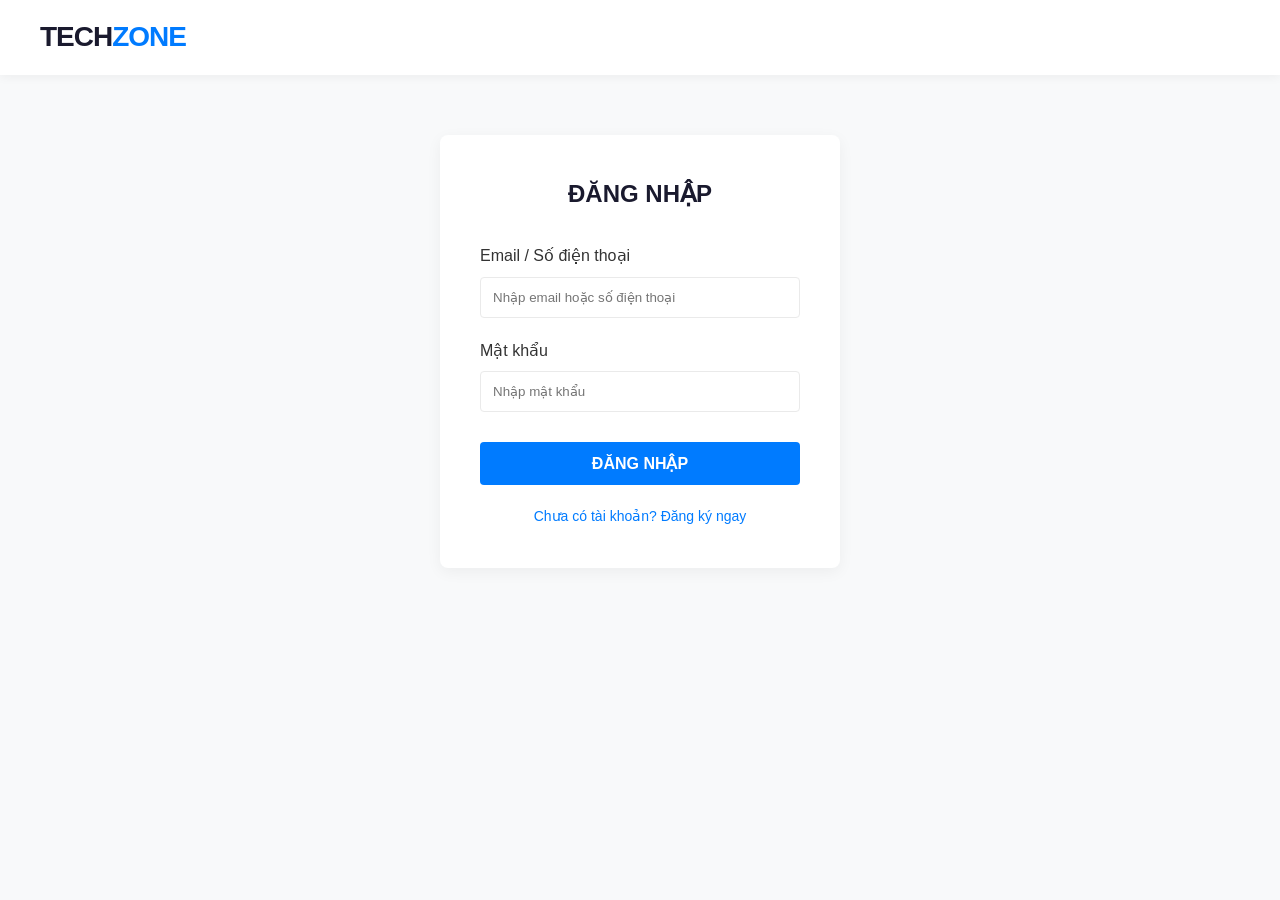
<file: account.html>
<!DOCTYPE html>
<html lang="vi">
<head>
    <meta charset="UTF-8">
    <meta name="viewport" content="width=device-width, initial-scale=1.0">
    <title>Tài khoản của tôi - TECHZONE</title>
    <link rel="stylesheet" href="css/style.css">
    <link rel="stylesheet" href="https://cdnjs.cloudflare.com/ajax/libs/font-awesome/6.4.0/css/all.min.css">
    <style>
        .account-layout { display: flex; gap: 30px; margin-top: 30px; margin-bottom: 60px; }
        .account-sidebar { width: 250px; background: white; border-radius: var(--radius); box-shadow: var(--shadow); padding: 20px; }
        .account-nav { list-style: none; }
        .account-nav li { margin-bottom: 10px; }
        .account-nav a { display: block; padding: 10px 15px; border-radius: 4px; color: var(--dark-color); transition: var(--transition); }
        .account-nav a:hover, .account-nav a.active { background: var(--primary-color); color: white; }
        
        .account-content { flex: 1; background: white; border-radius: var(--radius); box-shadow: var(--shadow); padding: 30px; }
        .account-content h2 { margin-bottom: 20px; border-bottom: 1px solid var(--border); padding-bottom: 10px; }
        
        .info-group { margin-bottom: 15px; }
        .info-group strong { display: inline-block; width: 120px; color: #555; }
        
        .order-table { width: 100%; border-collapse: collapse; margin-top: 20px; }
        .order-table th, .order-table td { padding: 12px; border: 1px solid var(--border); text-align: left; }
        .order-table th { background: #f8f9fa; }
        .status-badge { padding: 4px 8px; border-radius: 4px; font-size: 12px; font-weight: bold; }
        .status-pending { background: #f39c12; color: white; }
        .status-done { background: var(--success); color: white; }
        .status-cancel { background: var(--danger); color: white; }
    </style>
</head>
<body>
    <header class="header">
        <div class="container header-container">
            <div class="logo"><a href="index.html">TECH<span>ZONE</span></a></div>
            <div class="header-actions">
                <a href="cart.html" class="action-btn"><i class="fas fa-shopping-cart"></i>Giỏ hàng<span id="cartCount" class="badge">0</span></a>
            </div>
        </div>
        <nav class="navbar">
            <div class="container">
                <ul class="nav-links">
                    <li><a href="index.html">Trang chủ</a></li>
                    <li><a href="products.html">Sản phẩm</a></li>
                </ul>
            </div>
        </nav>
    </header>

    <div class="container">
        <div class="account-layout">
            <div class="account-sidebar">
                <div style="text-align: center; margin-bottom: 20px;">
                    <div style="width: 80px; height: 80px; background: #eee; border-radius: 50%; margin: 0 auto 10px; display: flex; align-items: center; justify-content: center; font-size: 30px; color: #aaa;">
                        <i class="fas fa-user"></i>
                    </div>
                    <h3 id="sidebarName">Người dùng</h3>
                </div>
                <ul class="account-nav">
                    <li><a href="#" class="active" id="tabInfo">Thông tin tài khoản</a></li>
                    <li><a href="#" id="tabOrders">Đơn hàng của tôi</a></li>
                    <li><a href="#" id="btnLogout" style="color: var(--danger);"><i class="fas fa-sign-out-alt"></i> Đăng xuất</a></li>
                </ul>
            </div>

            <div class="account-content" id="contentInfo">
                <h2>Thông tin cá nhân</h2>
                <div class="info-group"><strong>Họ và tên:</strong> <span id="infoName"></span></div>
                <div class="info-group"><strong>Email:</strong> <span id="infoEmail"></span></div>
                <div class="info-group"><strong>Điện thoại:</strong> <span id="infoPhone"></span></div>
                <button class="btn-fill" style="margin-top: 20px; padding: 10px 20px; font-size: 14px;">Cập nhật thông tin</button>
            </div>

            <div class="account-content" id="contentOrders" style="display: none;">
                <h2>Lịch sử đơn hàng</h2>
                <table class="order-table">
                    <thead>
                        <tr>
                            <th>Mã ĐH</th>
                            <th>Ngày đặt</th>
                            <th>Tổng tiền</th>
                            <th>Trạng thái</th>
                        </tr>
                    </thead>
                    <tbody id="orderListBody">
                        <!-- Injected by JS -->
                    </tbody>
                </table>
            </div>
        </div>
    </div>

    <script src="js/data.js"></script>
    <script src="js/cart.js"></script>
    <script src="js/account.js"></script>
</body>
</html>
</file>
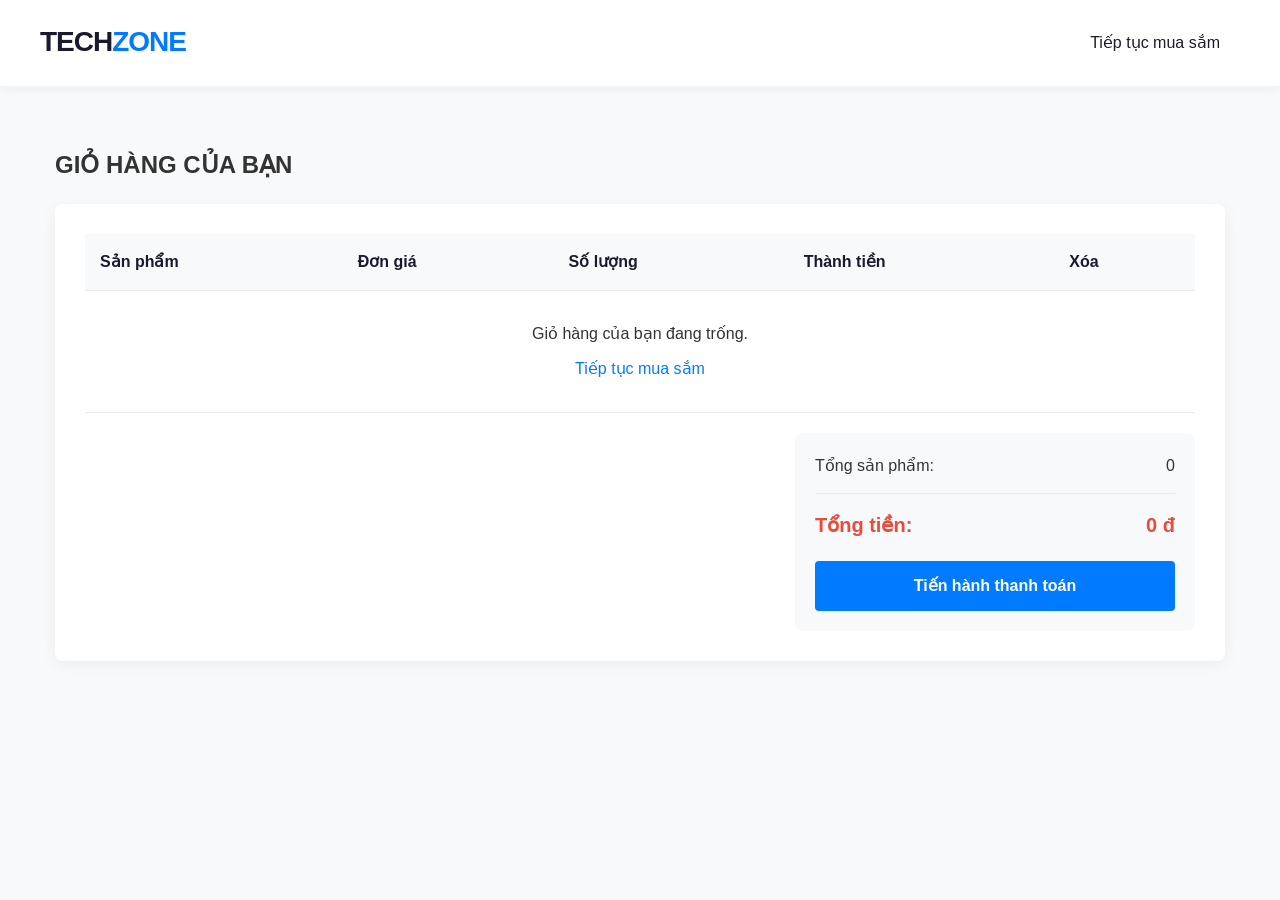
<file: cart.html>
<!DOCTYPE html>
<html lang="vi">
<head>
    <meta charset="UTF-8">
    <meta name="viewport" content="width=device-width, initial-scale=1.0">
    <title>Giỏ hàng - TECHZONE</title>
    <link rel="stylesheet" href="css/style.css">
    <link rel="stylesheet" href="css/cart.css">
    <link rel="stylesheet" href="https://cdnjs.cloudflare.com/ajax/libs/font-awesome/6.4.0/css/all.min.css">
</head>
<body>
    <header class="header">
        <div class="container header-container">
            <div class="logo"><a href="index.html">TECH<span>ZONE</span></a></div>
            <nav class="navbar" style="background:transparent; margin-left: 50px;">
                <ul class="nav-links">
                    <li><a href="index.html" style="color:var(--dark-color)">Tiếp tục mua sắm</a></li>
                </ul>
            </nav>
        </div>
    </header>

    <div class="container section">
        <h2 style="margin-bottom: 20px;">GIỎ HÀNG CỦA BẠN</h2>
        
        <div class="cart-container">
            <table class="cart-table">
                <thead>
                    <tr>
                        <th>Sản phẩm</th>
                        <th>Đơn giá</th>
                        <th>Số lượng</th>
                        <th>Thành tiền</th>
                        <th>Xóa</th>
                    </tr>
                </thead>
                <tbody id="cartTableBody">
                    <!-- Injected by JS -->
                </tbody>
            </table>

            <div class="cart-summary">
                <div class="summary-row">
                    <span>Tổng sản phẩm:</span>
                    <span id="cartCountSum">0</span>
                </div>
                <div class="summary-row summary-total">
                    <span>Tổng tiền:</span>
                    <span id="cartTotal">0 đ</span>
                </div>
                <a href="checkout.html" class="btn-checkout">Tiến hành thanh toán</a>
            </div>
        </div>
    </div>

    <!-- Cần data.js để có hàm formatPrice -->
    <script src="js/data.js"></script>
    <script src="js/cart.js"></script>
</body>
</html>
</file>
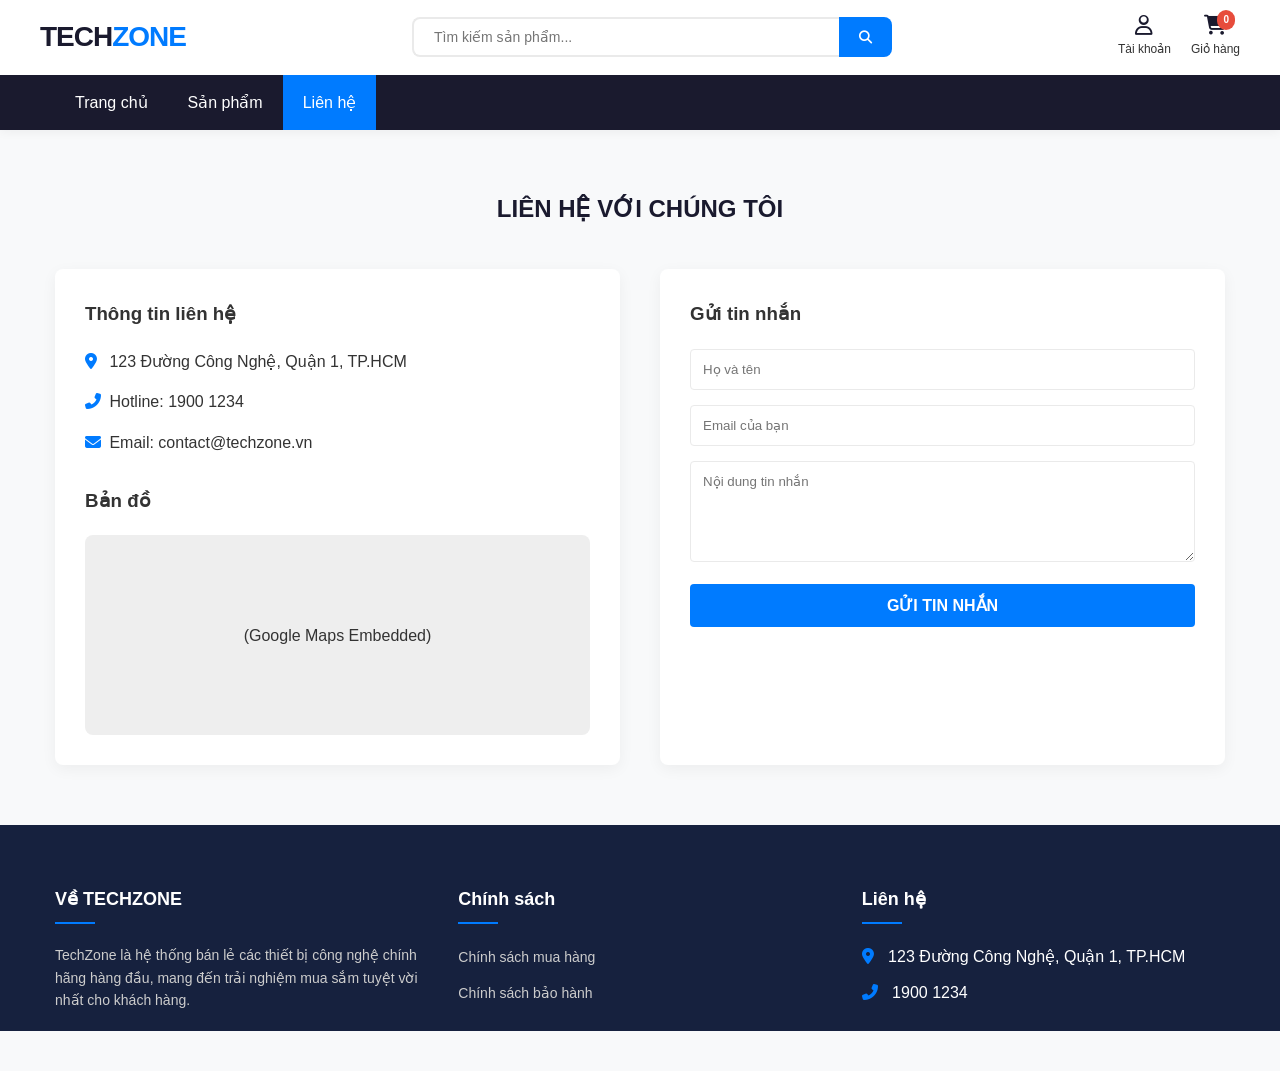
<file: contact.html>
<!DOCTYPE html>
<html lang="vi">
<head>
    <meta charset="UTF-8">
    <meta name="viewport" content="width=device-width, initial-scale=1.0">
    <title>Liên hệ - TECHZONE</title>
    <link rel="stylesheet" href="css/style.css">
    <link rel="stylesheet" href="css/responsive.css">
    <link rel="stylesheet" href="https://cdnjs.cloudflare.com/ajax/libs/font-awesome/6.4.0/css/all.min.css">
</head>
<body>
    <!-- Header (Same as index) -->
    <header class="header">
        <div class="container header-container">
            <div class="logo"><a href="index.html">TECH<span>ZONE</span></a></div>
            <div class="search-bar">
                <input type="text" id="searchInput" placeholder="Tìm kiếm sản phẩm...">
                <button id="searchBtn"><i class="fas fa-search"></i></button>
            </div>
            <div class="header-actions">
                <a href="login.html" class="action-btn" id="userBtn"><i class="far fa-user"></i><span id="userNameDisplay">Tài khoản</span></a>
                <a href="cart.html" class="action-btn"><i class="fas fa-shopping-cart"></i>Giỏ hàng<span id="cartCount" class="badge">0</span></a>
            </div>
        </div>
        <nav class="navbar">
            <div class="container">
                <ul class="nav-links">
                    <li><a href="index.html">Trang chủ</a></li>
                    <li><a href="products.html">Sản phẩm</a></li>
                    <li><a href="contact.html" class="active">Liên hệ</a></li>
                </ul>
            </div>
        </nav>
    </header>

    <div class="container section">
        <h2 style="text-align:center; margin-bottom: 40px; color: var(--dark-color)">LIÊN HỆ VỚI CHÚNG TÔI</h2>
        <div style="display:flex; gap:40px; flex-wrap:wrap;">
            <div style="flex:1; min-width:300px; background:white; padding:30px; border-radius:8px; box-shadow:var(--shadow);">
                <h3 style="margin-bottom: 20px;">Thông tin liên hệ</h3>
                <p style="margin-bottom: 15px;"><i class="fas fa-map-marker-alt" style="color:var(--primary-color); width:20px;"></i> 123 Đường Công Nghệ, Quận 1, TP.HCM</p>
                <p style="margin-bottom: 15px;"><i class="fas fa-phone-alt" style="color:var(--primary-color); width:20px;"></i> Hotline: 1900 1234</p>
                <p style="margin-bottom: 15px;"><i class="fas fa-envelope" style="color:var(--primary-color); width:20px;"></i> Email: contact@techzone.vn</p>
                <h3 style="margin-top: 30px; margin-bottom: 20px;">Bản đồ</h3>
                <div style="background:#eee; height:200px; border-radius:8px; display:flex; align-items:center; justify-content:center;">
                    (Google Maps Embedded)
                </div>
            </div>
            <div style="flex:1; min-width:300px; background:white; padding:30px; border-radius:8px; box-shadow:var(--shadow);">
                <h3 style="margin-bottom: 20px;">Gửi tin nhắn</h3>
                <form id="contactForm">
                    <div style="margin-bottom: 15px;">
                        <input type="text" placeholder="Họ và tên" style="width:100%; padding:12px; border:1px solid var(--border); border-radius:4px;">
                    </div>
                    <div style="margin-bottom: 15px;">
                        <input type="email" placeholder="Email của bạn" style="width:100%; padding:12px; border:1px solid var(--border); border-radius:4px;">
                    </div>
                    <div style="margin-bottom: 15px;">
                        <textarea placeholder="Nội dung tin nhắn" rows="5" style="width:100%; padding:12px; border:1px solid var(--border); border-radius:4px; font-family:inherit;"></textarea>
                    </div>
                    <button type="submit" class="btn-fill" style="width:100%; border:none; padding:12px; font-size:16px;">GỬI TIN NHẮN</button>
                </form>
            </div>
        </div>
    </div>

    <!-- Footer -->
    <footer class="footer">
        <div class="container footer-container">
            <div class="footer-col">
                <h3>Về TECHZONE</h3>
                <p>TechZone là hệ thống bán lẻ các thiết bị công nghệ chính hãng hàng đầu, mang đến trải nghiệm mua sắm tuyệt vời nhất cho khách hàng.</p>
            </div>
            <div class="footer-col">
                <h3>Chính sách</h3>
                <ul>
                    <li><a href="#">Chính sách mua hàng</a></li>
                    <li><a href="#">Chính sách bảo hành</a></li>
                </ul>
            </div>
            <div class="footer-col">
                <h3>Liên hệ</h3>
                <ul>
                    <li><i class="fas fa-map-marker-alt"></i> 123 Đường Công Nghệ, Quận 1, TP.HCM</li>
                    <li><i class="fas fa-phone-alt"></i> 1900 1234</li>
                </ul>
            </div>
        </div>
    </footer>

    <script src="js/data.js"></script>
    <script src="js/main.js"></script>
    <script>
        document.getElementById('contactForm').addEventListener('submit', (e) => {
            e.preventDefault();
            alert("Cảm ơn bạn đã liên hệ! Chúng tôi sẽ phản hồi sớm nhất.");
            e.target.reset();
        });
    </script>
</body>
</html>
</file>
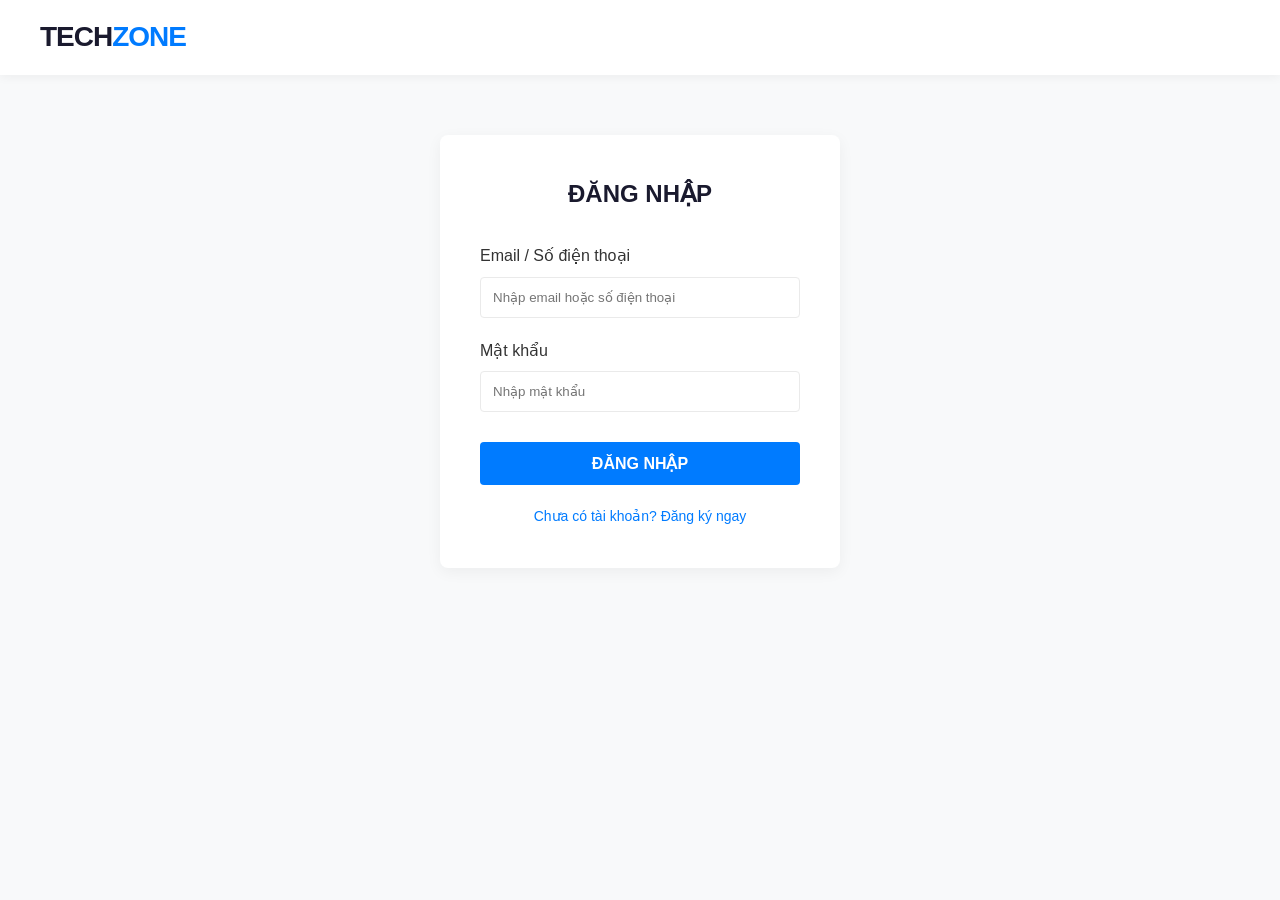
<file: login.html>
<!DOCTYPE html>
<html lang="vi">
<head>
    <meta charset="UTF-8">
    <meta name="viewport" content="width=device-width, initial-scale=1.0">
    <title>Đăng nhập - TECHZONE</title>
    <link rel="stylesheet" href="css/style.css">
    <style>
        .auth-container { max-width: 400px; margin: 60px auto; background: white; padding: 40px; border-radius: var(--radius); box-shadow: var(--shadow); }
        .auth-container h2 { text-align: center; margin-bottom: 30px; color: var(--dark-color); }
        .form-group { margin-bottom: 20px; }
        .form-group label { display: block; margin-bottom: 8px; font-weight: 500; }
        .form-group input { width: 100%; padding: 12px; border: 1px solid var(--border); border-radius: 4px; font-family: inherit; transition: var(--transition); }
        .form-group input:focus { border-color: var(--primary-color); outline: none; }
        .error-msg { color: var(--danger); font-size: 12px; margin-top: 5px; display: none; }
        .btn-auth { width: 100%; padding: 12px; background: var(--primary-color); color: white; border: none; border-radius: 4px; font-weight: bold; cursor: pointer; transition: var(--transition); font-size: 16px; margin-top: 10px; }
        .btn-auth:hover { background: #0056b3; }
        .auth-link { display: block; text-align: center; margin-top: 20px; color: var(--primary-color); font-size: 14px; }
        .auth-link:hover { text-decoration: underline; }
    </style>
</head>
<body>
    <header class="header">
        <div class="container header-container">
            <div class="logo"><a href="index.html" style="margin: 0 auto;">TECH<span>ZONE</span></a></div>
        </div>
    </header>

    <div class="container">
        <div class="auth-container">
            <h2>ĐĂNG NHẬP</h2>
            <form id="loginForm">
                <div class="form-group">
                    <label>Email / Số điện thoại</label>
                    <input type="text" id="loginUsername" placeholder="Nhập email hoặc số điện thoại">
                    <div class="error-msg" id="errLoginUsername">Vui lòng nhập trường này</div>
                </div>
                <div class="form-group">
                    <label>Mật khẩu</label>
                    <input type="password" id="loginPassword" placeholder="Nhập mật khẩu">
                    <div class="error-msg" id="errLoginPassword">Vui lòng nhập mật khẩu</div>
                </div>
                <div id="loginGlobalError" class="error-msg" style="text-align: center; margin-bottom: 15px; font-size: 14px;">Tài khoản hoặc mật khẩu không đúng!</div>
                <button type="submit" class="btn-auth">ĐĂNG NHẬP</button>
            </form>
            <a href="register.html" class="auth-link">Chưa có tài khoản? Đăng ký ngay</a>
        </div>
    </div>

    <script src="js/auth.js"></script>
</body>
</html>
</file>
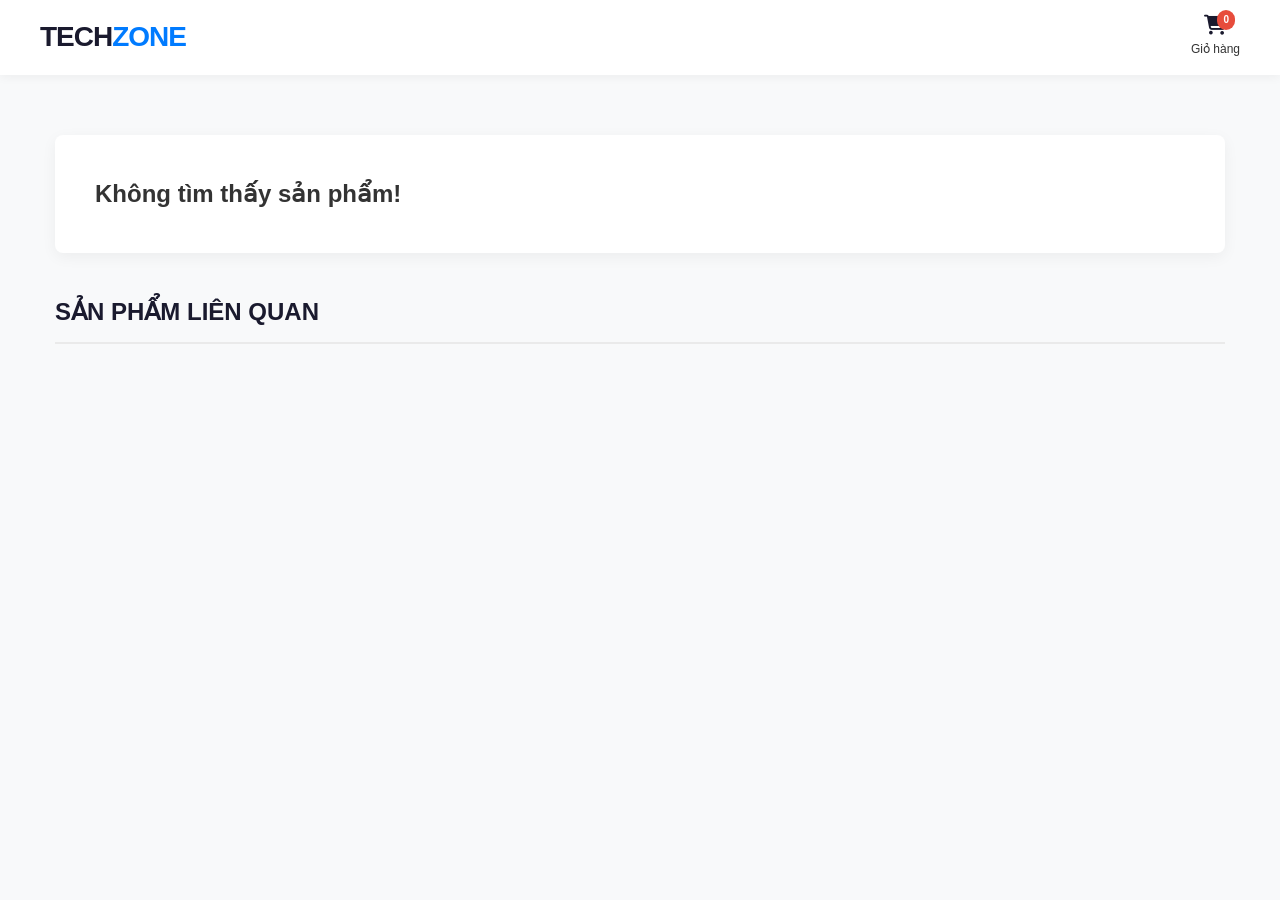
<file: product-detail.html>
<!DOCTYPE html>
<html lang="vi">
<head>
    <meta charset="UTF-8">
    <meta name="viewport" content="width=device-width, initial-scale=1.0">
    <title>Chi tiết sản phẩm</title>
    <link rel="stylesheet" href="css/style.css">
    <link rel="stylesheet" href="css/products.css">
    <link rel="stylesheet" href="https://cdnjs.cloudflare.com/ajax/libs/font-awesome/6.4.0/css/all.min.css">
    <style>
        .product-detail-container {
            background: #fff; padding: 40px; border-radius: var(--radius);
            box-shadow: var(--shadow); display: flex; gap: 40px; margin-bottom: 40px;
        }
        .detail-image { flex: 1; text-align: center; }
        .detail-image img { max-width: 100%; height: auto; max-height: 500px; object-fit: contain; }
        .detail-info { flex: 1; }
        .detail-info h1 { font-size: 28px; margin-bottom: 15px; color: var(--dark-color); }
        .price-box { margin-bottom: 20px; }
        .price-box .price { font-size: 28px; color: var(--danger); font-weight: bold; }
        .price-box .old-price { font-size: 18px; color: #999; text-decoration: line-through; margin-left: 15px; }
        .detail-desc { font-size: 16px; color: #555; margin-bottom: 25px; line-height: 1.8; }
        
        .quantity-box { display: flex; align-items: center; gap: 15px; margin-bottom: 30px; }
        .quantity-control { display: flex; border: 1px solid var(--border); border-radius: 4px; overflow: hidden; }
        .quantity-control button { width: 40px; height: 40px; background: #f8f9fa; border: none; cursor: pointer; font-size: 18px; }
        .quantity-control button:hover { background: #e2e6ea; }
        .quantity-control input { width: 50px; text-align: center; border: none; border-left: 1px solid var(--border); border-right: 1px solid var(--border); font-size: 16px; font-weight: bold; outline: none; }
        
        .action-btns { display: flex; gap: 15px; }
        .btn-add-cart { padding: 15px 30px; background: var(--primary-color); color: white; border: none; border-radius: 4px; font-size: 16px; font-weight: bold; cursor: pointer; flex: 1; transition: var(--transition); }
        .btn-add-cart:hover { background: #0056b3; }
        .btn-buy-now { padding: 15px 30px; background: var(--danger); color: white; border: none; border-radius: 4px; font-size: 16px; font-weight: bold; cursor: pointer; flex: 1; transition: var(--transition); }
        .btn-buy-now:hover { background: #c0392b; }
    </style>
</head>
<body>
    <header class="header">
        <div class="container header-container">
            <div class="logo"><a href="index.html">TECH<span>ZONE</span></a></div>
            <div class="header-actions">
                <a href="cart.html" class="action-btn"><i class="fas fa-shopping-cart"></i>Giỏ hàng<span id="cartCount" class="badge">0</span></a>
            </div>
        </div>
    </header>

    <div class="container section">
        <div class="product-detail-container" id="detailContainer">
            <!-- Injected by JS -->
        </div>

        <div class="section-header">
            <h2>SẢN PHẨM LIÊN QUAN</h2>
        </div>
        <div class="product-grid" id="relatedProducts"></div>
    </div>

    <script src="js/data.js"></script>
    <script src="js/cart.js"></script>
    <script src="js/product-detail.js"></script>
</body>
</html>
</file>
<file: css/style.css>
:root {
    --primary-color: #007bff;
    --secondary-color: #f1c40f;
    --dark-color: #1a1a2e;
    --darker-color: #16213e;
    --light-color: #f8f9fa;
    --text-color: #333;
    --text-light: #777;
    --white: #ffffff;
    --danger: #e74c3c;
    --success: #2ecc71;
    --border: #eaeaea;
    --shadow: 0 4px 15px rgba(0, 0, 0, 0.05);
    --shadow-hover: 0 10px 25px rgba(0, 0, 0, 0.1);
    --transition: all 0.3s ease;
    --radius: 8px;
}

* {
    margin: 0;
    padding: 0;
    box-sizing: border-box;
    font-family: 'Inter', sans-serif;
}

body {
    background-color: var(--light-color);
    color: var(--text-color);
    line-height: 1.6;
}

a {
    text-decoration: none;
    color: inherit;
}

ul {
    list-style: none;
}

.container {
    max-width: 1200px;
    margin: 0 auto;
    padding: 0 15px;
}

/* Header */
.header {
    background-color: var(--white);
    box-shadow: 0 2px 10px rgba(0,0,0,0.05);
    position: sticky;
    top: 0;
    z-index: 1000;
}

.header-container {
    display: flex;
    justify-content: space-between;
    align-items: center;
    padding: 15px 0;
}

.logo a {
    font-size: 28px;
    font-weight: 800;
    color: var(--dark-color);
    letter-spacing: -1px;
}

.logo span {
    color: var(--primary-color);
}

.search-bar {
    display: flex;
    position: relative;
    width: 40%;
}

.search-bar input {
    width: 100%;
    padding: 10px 20px;
    border: 2px solid var(--border);
    border-right: none;
    border-radius: var(--radius) 0 0 var(--radius);
    outline: none;
    font-size: 14px;
    transition: var(--transition);
}

.search-bar input:focus {
    border-color: var(--primary-color);
}

.search-bar button {
    padding: 10px 20px;
    background-color: var(--primary-color);
    color: var(--white);
    border: none;
    border-radius: 0 var(--radius) var(--radius) 0;
    cursor: pointer;
    transition: var(--transition);
}

.search-bar button:hover {
    background-color: #0069d9;
}

.search-results {
    position: absolute;
    top: 100%;
    left: 0;
    width: 100%;
    background: var(--white);
    border-radius: 0 0 var(--radius) var(--radius);
    box-shadow: var(--shadow);
    z-index: 10;
    max-height: 300px;
    overflow-y: auto;
    display: none;
}
.search-results.active { display: block; }
.search-result-item {
    display: flex;
    align-items: center;
    padding: 10px;
    border-bottom: 1px solid var(--border);
    transition: var(--transition);
}
.search-result-item:hover { background-color: #f1f1f1; }
.search-result-item img { width: 40px; height: 40px; object-fit: contain; margin-right: 10px; }

.header-actions {
    display: flex;
    gap: 20px;
}

.action-btn {
    display: flex;
    flex-direction: column;
    align-items: center;
    font-size: 12px;
    font-weight: 500;
    position: relative;
    transition: var(--transition);
}

.action-btn i {
    font-size: 20px;
    margin-bottom: 5px;
    color: var(--dark-color);
}

.action-btn:hover {
    color: var(--primary-color);
}
.action-btn:hover i {
    color: var(--primary-color);
}

.badge {
    position: absolute;
    top: -5px;
    right: 5px;
    background-color: var(--danger);
    color: var(--white);
    font-size: 10px;
    padding: 2px 6px;
    border-radius: 10px;
    font-weight: bold;
}

/* Navbar */
.navbar {
    background-color: var(--dark-color);
}

.nav-links {
    display: flex;
}

.nav-links li a {
    display: block;
    padding: 15px 20px;
    color: var(--white);
    font-weight: 500;
    transition: var(--transition);
}

.nav-links li a:hover, .nav-links li a.active {
    background-color: var(--primary-color);
}

.sale-link {
    color: var(--secondary-color) !important;
}

/* Slider */
.banner-slider {
    position: relative;
    width: 100%;
    height: 450px;
    overflow: hidden;
    background: #000;
}

.slider-container {
    display: flex;
    height: 100%;
    transition: transform 0.5s ease-in-out;
}

.slide {
    min-width: 100%;
    height: 100%;
    position: relative;
    display: flex;
    align-items: center;
    justify-content: center;
    background-size: cover;
    background-position: center;
}
.slide::before {
    content: '';
    position: absolute;
    top:0; left:0; width:100%; height:100%;
    background: rgba(0,0,0,0.4);
}

.slide-content {
    position: relative;
    text-align: center;
    color: var(--white);
    z-index: 2;
}

.slide-content h2 {
    font-size: 48px;
    font-weight: 800;
    margin-bottom: 20px;
    text-shadow: 2px 2px 4px rgba(0,0,0,0.5);
    transform: translateY(20px);
    opacity: 0;
    animation: fadeInUp 0.8s forwards 0.2s;
}

.btn {
    display: inline-block;
    padding: 12px 30px;
    background-color: var(--primary-color);
    color: var(--white);
    border-radius: 30px;
    font-weight: 600;
    font-size: 16px;
    border: none;
    cursor: pointer;
    transition: var(--transition);
    transform: translateY(20px);
    opacity: 0;
    animation: fadeInUp 0.8s forwards 0.4s;
}

.btn:hover {
    background-color: #0056b3;
    transform: translateY(-2px);
    box-shadow: 0 5px 15px rgba(0,123,255,0.4);
}

@keyframes fadeInUp {
    to { transform: translateY(0); opacity: 1; }
}

.slider-btn {
    position: absolute;
    top: 50%;
    transform: translateY(-50%);
    background: rgba(255,255,255,0.2);
    color: white;
    border: none;
    width: 50px;
    height: 50px;
    border-radius: 50%;
    font-size: 20px;
    cursor: pointer;
    transition: var(--transition);
    z-index: 5;
}
.slider-btn:hover { background: var(--primary-color); }
.prev-btn { left: 20px; }
.next-btn { right: 20px; }

.slider-dots {
    position: absolute;
    bottom: 20px;
    left: 50%;
    transform: translateX(-50%);
    display: flex;
    gap: 10px;
    z-index: 5;
}
.dot {
    width: 12px;
    height: 12px;
    border-radius: 50%;
    background: rgba(255,255,255,0.5);
    cursor: pointer;
    transition: var(--transition);
}
.dot.active { background: var(--primary-color); transform: scale(1.2); }

/* Sections */
.section { margin: 60px auto; }
.section-header {
    display: flex;
    justify-content: space-between;
    align-items: center;
    margin-bottom: 30px;
    border-bottom: 2px solid var(--border);
    padding-bottom: 10px;
}
.section-header h2 { font-size: 24px; color: var(--dark-color); }
.view-all { color: var(--primary-color); font-weight: 500; }
.view-all:hover { text-decoration: underline; }

/* Product Grid */
.product-grid {
    display: grid;
    grid-template-columns: repeat(auto-fill, minmax(220px, 1fr));
    gap: 20px;
}

/* Product Card */
.product-card {
    background: var(--white);
    border-radius: var(--radius);
    padding: 15px;
    position: relative;
    border: 1px solid var(--border);
    transition: var(--transition);
    display: flex;
    flex-direction: column;
}
.product-card:hover {
    transform: translateY(-5px);
    box-shadow: var(--shadow-hover);
    border-color: var(--primary-color);
}
.product-badge {
    position: absolute;
    top: 10px; left: 10px;
    padding: 4px 8px;
    border-radius: 4px;
    font-size: 12px;
    font-weight: bold;
    color: white;
    z-index: 2;
}
.badge-new { background: var(--success); }
.badge-hot { background: var(--danger); }
.badge-sale { background: var(--secondary-color); color: #000; }

.product-img {
    width: 100%;
    height: 200px;
    object-fit: contain;
    margin-bottom: 15px;
    transition: transform 0.5s ease;
}
.product-card:hover .product-img { transform: scale(1.05); }

.product-name {
    font-size: 14px;
    font-weight: 600;
    margin-bottom: 10px;
    color: var(--dark-color);
    display: -webkit-box;
    -webkit-line-clamp: 2;
    -webkit-box-orient: vertical;
    overflow: hidden;
    height: 44px;
}

.product-price-wrapper {
    margin-bottom: 10px;
}
.product-price { font-size: 18px; font-weight: 700; color: var(--danger); }
.product-old-price { font-size: 14px; color: var(--text-light); text-decoration: line-through; margin-left: 10px; }

.product-rating { color: #f1c40f; font-size: 12px; margin-bottom: 15px; }

.product-actions { display: flex; gap: 10px; margin-top: auto; }
.btn-outline {
    flex: 1; text-align: center; padding: 8px;
    border: 1px solid var(--primary-color);
    color: var(--primary-color);
    border-radius: 4px; font-size: 13px; font-weight: 600;
    transition: var(--transition); background: transparent; cursor: pointer;
}
.btn-outline:hover { background: var(--primary-color); color: white; }
.btn-fill {
    flex: 1; text-align: center; padding: 8px;
    border: 1px solid var(--primary-color);
    background: var(--primary-color);
    color: white;
    border-radius: 4px; font-size: 13px; font-weight: 600;
    transition: var(--transition); cursor: pointer;
}
.btn-fill:hover { background: #0056b3; }

/* Countdown */
.flash-sale { background: #16213e; padding: 40px; border-radius: var(--radius); color: white; }
.flash-sale .section-header { border-bottom-color: rgba(255,255,255,0.1); }
.flash-sale h2 { color: white; }
.countdown { display: flex; align-items: center; gap: 10px; }
.time-box {
    background: var(--danger); padding: 5px 10px; border-radius: 4px;
    text-align: center; min-width: 50px;
}
.time-box span { font-size: 20px; font-weight: bold; display: block; }
.time-box small { font-size: 10px; }

/* Footer */
.footer { background: var(--darker-color); color: white; padding-top: 60px; }
.footer-container { display: grid; grid-template-columns: repeat(3, 1fr); gap: 40px; margin-bottom: 40px; }
.footer-col h3 { font-size: 18px; margin-bottom: 20px; position: relative; padding-bottom: 10px; }
.footer-col h3::after { content: ''; position: absolute; bottom: 0; left: 0; width: 40px; height: 2px; background: var(--primary-color); }
.footer-col p { color: #ccc; margin-bottom: 20px; font-size: 14px; }
.social-links a { display: inline-flex; justify-content: center; align-items: center; width: 36px; height: 36px; background: rgba(255,255,255,0.1); border-radius: 50%; margin-right: 10px; transition: var(--transition); }
.social-links a:hover { background: var(--primary-color); }
.footer-col ul li { margin-bottom: 10px; }
.footer-col ul li a { color: #ccc; transition: var(--transition); font-size: 14px; }
.footer-col ul li a:hover { color: var(--primary-color); padding-left: 5px; }
.footer-col ul li i { margin-right: 10px; color: var(--primary-color); }
.footer-bottom { text-align: center; padding: 20px; background: #0f172a; font-size: 14px; color: #888; }
</file>
<file: css/cart.css>
/* Cart & Checkout Page */
.cart-container {
    background: var(--white);
    padding: 30px;
    border-radius: var(--radius);
    box-shadow: var(--shadow);
    margin-bottom: 40px;
}
.cart-table {
    width: 100%;
    border-collapse: collapse;
    margin-bottom: 20px;
}
.cart-table th, .cart-table td {
    padding: 15px;
    border-bottom: 1px solid var(--border);
    text-align: left;
}
.cart-table th { background: #f8f9fa; font-weight: 600; color: var(--dark-color); }
.cart-product-info { display: flex; align-items: center; gap: 15px; }
.cart-product-info img { width: 60px; height: 60px; object-fit: contain; }
.cart-product-info p { font-weight: 600; color: var(--dark-color); margin:0;}
.qty-btn { width: 30px; height: 30px; background: #eee; border: none; cursor: pointer; border-radius: 4px; font-weight: bold; }
.qty-input { width: 40px; text-align: center; border: 1px solid var(--border); padding: 5px; margin: 0 5px; border-radius: 4px;}
.btn-remove { color: var(--danger); cursor: pointer; border: none; background: transparent; font-size: 16px; }

.cart-summary {
    width: 100%;
    max-width: 400px;
    margin-left: auto;
    background: #f8f9fa;
    padding: 20px;
    border-radius: var(--radius);
}
.summary-row { display: flex; justify-content: space-between; margin-bottom: 15px; font-size: 16px; }
.summary-total { border-top: 1px solid var(--border); padding-top: 15px; font-size: 20px; font-weight: bold; color: var(--danger); }
.btn-checkout { display: block; width: 100%; padding: 12px; background: var(--primary-color); color: white; text-align: center; border-radius: 4px; font-weight: bold; margin-top: 20px; transition: var(--transition); }
.btn-checkout:hover { background: #0056b3; }

/* Checkout Form */
.checkout-layout { display: flex; gap: 30px; }
.checkout-form-section { flex: 2; background: white; padding: 30px; border-radius: var(--radius); box-shadow: var(--shadow); }
.checkout-summary-section { flex: 1; background: white; padding: 30px; border-radius: var(--radius); box-shadow: var(--shadow); height: fit-content; }

.form-group { margin-bottom: 20px; }
.form-group label { display: block; margin-bottom: 8px; font-weight: 500; }
.form-group input, .form-group select, .form-group textarea {
    width: 100%; padding: 12px; border: 1px solid var(--border); border-radius: 4px; font-family: inherit; transition: var(--transition);
}
.form-group input:focus { border-color: var(--primary-color); outline: none; }
.error-msg { color: var(--danger); font-size: 12px; margin-top: 5px; display: none; }

.payment-methods label { display: block; margin-bottom: 10px; cursor: pointer; padding: 15px; border: 1px solid var(--border); border-radius: 4px; }
.payment-methods input { margin-right: 10px; }

.checkout-item { display: flex; justify-content: space-between; margin-bottom: 15px; border-bottom: 1px solid var(--border); padding-bottom: 10px; }
.checkout-item-name { font-size: 14px; flex: 1; }
.checkout-item-price { font-weight: bold; margin-left: 10px; }
</file>
<file: css/responsive.css>
/* Responsive Styles */

/* TABLET (max-width: 992px) */
@media (max-width: 992px) {
    .header-container { flex-wrap: wrap; gap: 15px; }
    .search-bar { width: 100%; order: 3; }
    
    .footer-container { grid-template-columns: repeat(2, 1fr); gap: 30px; }
    
    .page-layout { flex-direction: column; }
    .sidebar { width: 100%; margin-bottom: 20px; display: flex; flex-wrap: wrap; gap: 20px; }
    .filter-group { flex: 1; min-width: 200px; margin-bottom: 0; }
    
    .product-detail-container { flex-direction: column; }
    
    .checkout-layout { flex-direction: column; }
}

/* MOBILE (max-width: 768px) */
@media (max-width: 768px) {
    .nav-links { overflow-x: auto; white-space: nowrap; -webkit-overflow-scrolling: touch; }
    .nav-links li a { padding: 12px 15px; font-size: 14px; }
    
    .slide-content h2 { font-size: 28px; }
    .btn { padding: 10px 20px; font-size: 14px; }
    .banner-slider { height: 300px; }
    
    .product-grid { grid-template-columns: repeat(2, 1fr); gap: 10px; }
    .product-card { padding: 10px; }
    .product-name { font-size: 13px; height: 38px; }
    .product-price { font-size: 15px; }
    
    .footer-container { grid-template-columns: 1fr; }
    
    .section-header { flex-direction: column; align-items: flex-start; gap: 10px; }
    .flash-sale { padding: 20px; }
    .countdown .time-box span { font-size: 16px; }
    
    .cart-table thead { display: none; }
    .cart-table, .cart-table tbody, .cart-table tr, .cart-table td { display: block; width: 100%; }
    .cart-table tr { margin-bottom: 15px; border: 1px solid var(--border); padding: 10px; border-radius: var(--radius); }
    .cart-table td { text-align: right; padding-left: 50%; position: relative; border: none; }
    .cart-table td::before { content: attr(data-label); position: absolute; left: 10px; width: 45%; text-align: left; font-weight: bold; }
    .cart-product-info { flex-direction: column; align-items: flex-end; }
}

/* EXTRA SMALL MOBILE (max-width: 480px) */
@media (max-width: 480px) {
    .product-grid { grid-template-columns: 1fr; }
    .slider-btn { display: none; }
    .header-actions .action-btn span:not(.badge) { display: none; }
    
    .detail-info h1 { font-size: 22px; }
    .price-box .price { font-size: 24px; }
}
</file>
<file: css/products.css>
/* Products Page Layout */
.page-layout {
    display: flex;
    gap: 30px;
    align-items: flex-start;
}

.sidebar {
    width: 250px;
    flex-shrink: 0;
    background: var(--white);
    padding: 20px;
    border-radius: var(--radius);
    box-shadow: var(--shadow);
}

.filter-group {
    margin-bottom: 25px;
}
.filter-group h3 {
    font-size: 16px;
    margin-bottom: 15px;
    padding-bottom: 10px;
    border-bottom: 1px solid var(--border);
}

.category-list li {
    margin-bottom: 10px;
}
.category-list label {
    display: flex;
    align-items: center;
    cursor: pointer;
    font-size: 14px;
    color: var(--text-color);
}
.category-list input {
    margin-right: 10px;
}

.products-main {
    flex-grow: 1;
}

.products-header {
    display: flex;
    justify-content: space-between;
    align-items: center;
    margin-bottom: 20px;
    background: var(--white);
    padding: 15px 20px;
    border-radius: var(--radius);
    box-shadow: var(--shadow);
}
.products-header h1 {
    font-size: 20px;
    color: var(--dark-color);
}
.sort-box select {
    padding: 8px 12px;
    border: 1px solid var(--border);
    border-radius: 4px;
    outline: none;
    font-family: inherit;
}
</file>
